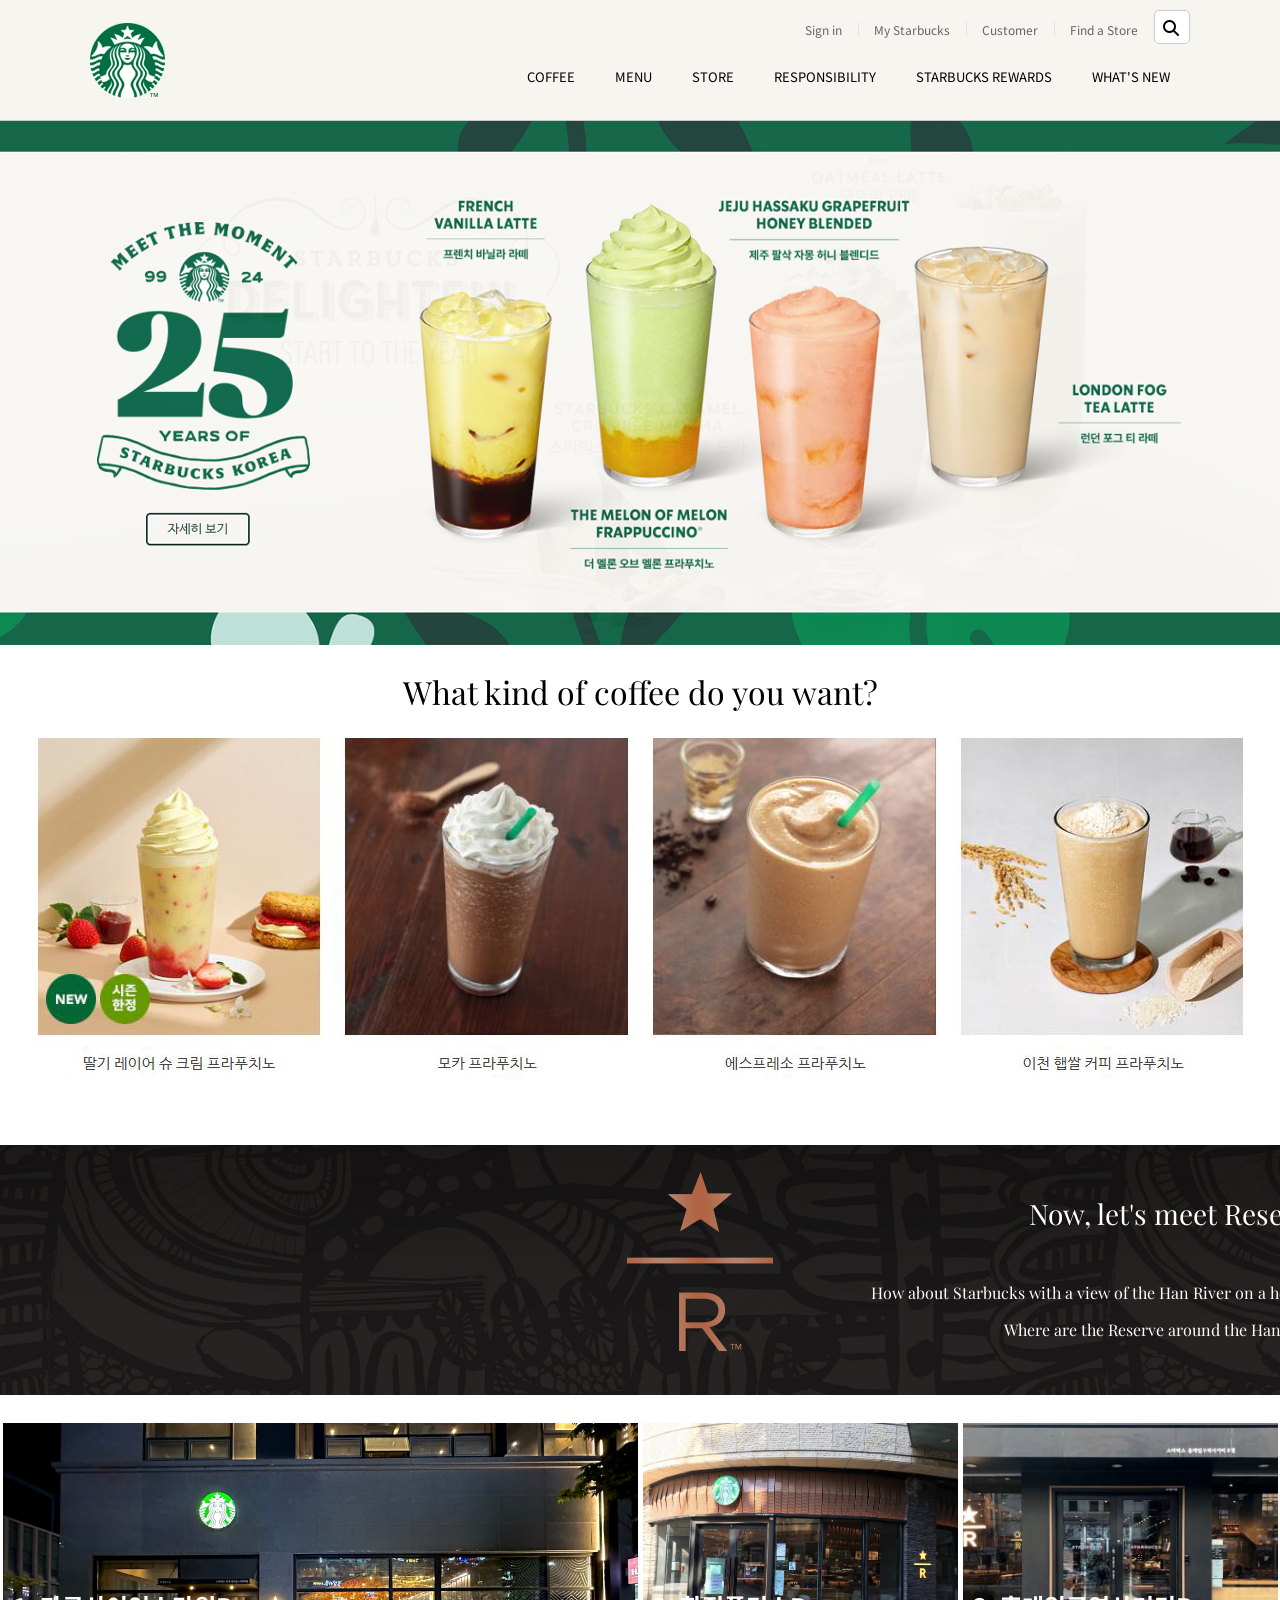
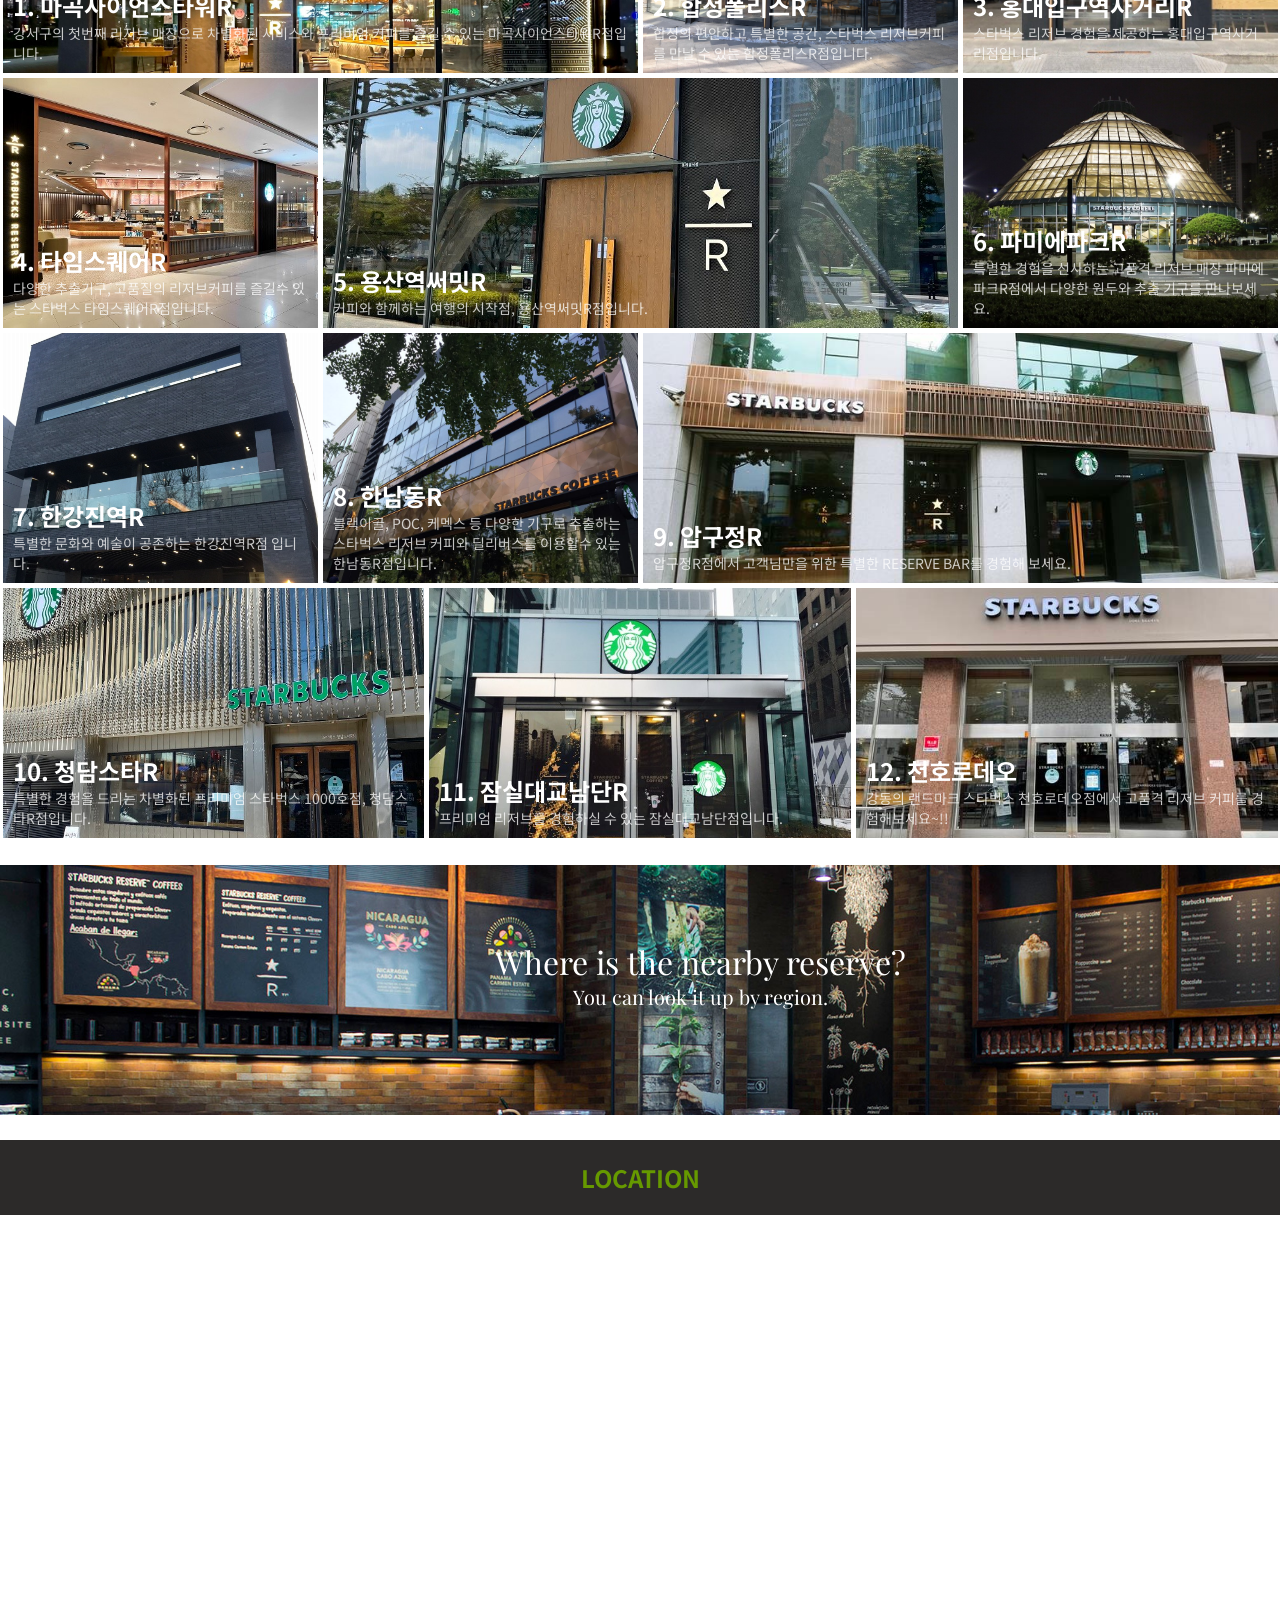
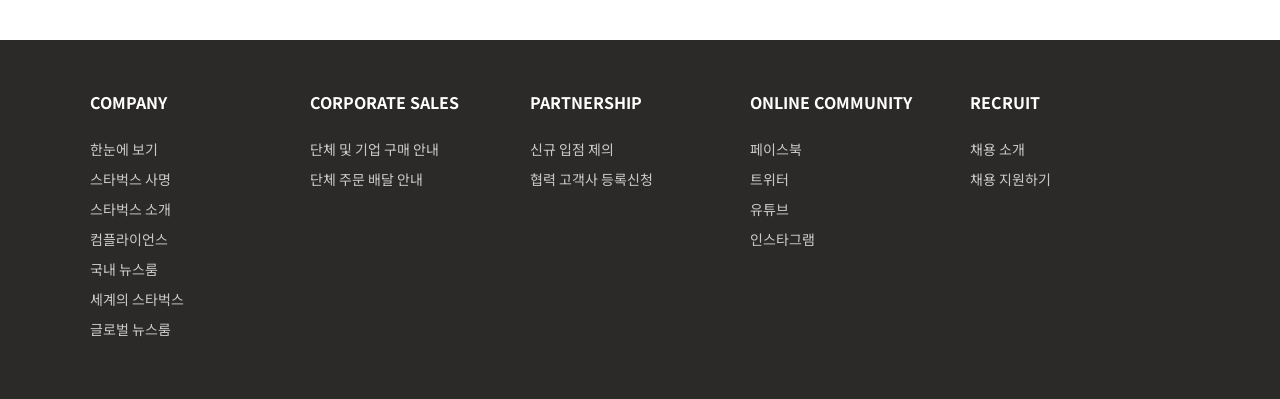
<file: index.html>
<!DOCTYPE html>
<html lang="en">
<head>
  <meta charset="UTF-8">
  <meta name="viewport" content="width=device-width, initial-scale=1.0">
  <title>Starbucks Korea</title>
  <link rel="icon" href="./favicon.png"/>
  <link rel="stylesheet" href="./css/all.min.css">
  <link rel="stylesheet" href="./css/style.css">
  <script src="./javascript/jquery-1.12.3.js"></script>
  <script src="./javascript/script.js"></script>
</head>
<body>
  <header>
    <div class="inner">
      <a href="javascript:void(0);" class="logo">
        <img src="./images/starbucks_logo.png" alt="starbucks">
      </a>
      <div class="sub-menu">
        <ul class="menu">
          <li><a href="javascript:void(0);">Sign in</a></li>
          <li><a href="javascript:void(0);">My Starbucks</a></li>
          <li><a href="javascript:void(0);">Customer</a></li>
          <li><a href="javascript:void(0);">Find a Store</a></li>
        </ul>
        <div class="search">
          <input type="text">
          <span class="material-icons"><i class="fa-solid fa-magnifying-glass"></i></span>
        </div>
      </div>
      <ul class="main-menu">
        <li class="item">
          <div class="item__name">
            <a href="javascript:void(0);">COFFEE</a>
          </div>
          <div class="item__contents">
            <div class="contents__menu">
              <ul class="inner">
                <li>
                  <h4><a href="javascript:void(0);">커피</a></h4>
                  <ul>
                    <li><a href="javascript:void(0);">스타벅스 원두</a></li>
                    <li><a href="javascript:void(0);">스타벅스 비아</a></li>
                    <li><a href="javascript:void(0);">스타벅스앳홈 by 캡슐</a></li>
                    <li><a href="javascript:void(0);">나와 어울리는 커피</a></li>
                  </ul>
                </li>
                <li>
                  <h4><a href="javascript:void(0);">커피 이야기</a></h4>
                  <ul>
                    <li><a href="javascript:void(0);">농장에서 우리의 손으로</a></li>
                    <li><a href="javascript:void(0);">최상의 아리비카 원두</a></li>
                    <li><a href="javascript:void(0);">스타벅스 로스트 스펙트럼</a></li>
                    <li><a href="javascript:void(0);">스타벅스 디카페인</a></li>
                  </ul>
                </li>
                <li>
                  <h4><a href="javascript:void(0);">스타벅스 리저브</a></h4>
                  <ul>
                    <li><a href="javascript:void(0);">RESERVE MEGAZINE</a></li>
                  </ul>
                </li>
                <li>
                  <h4><a href="javascript:void(0);">에스프레소 음료</a></h4>
                  <ul>
                    <li><a href="javascript:void(0);">도피오</a></li>
                    <li><a href="javascript:void(0);">에스프레소 마키야또</a></li>
                    <li><a href="javascript:void(0);">아메리카노</a></li>
                    <li><a href="javascript:void(0);">마키야또</a></li>
                    <li><a href="javascript:void(0);">카푸치노</a></li>
                    <li><a href="javascript:void(0);">라떼</a></li>
                    <li><a href="javascript:void(0);">모카</a></li>
                  </ul>
                </li>
                <li>
                  <h4><a href="javascript:void(0);">최상의 커피를 즐기는 법</a></h4>
                  <ul>
                    <li><a href="javascript:void(0);">커피 프레스</a></li>
                    <li><a href="javascript:void(0);">푸어 오버</a></li>
                    <li><a href="javascript:void(0);">아이스 푸어 오버</a></li>
                    <li><a href="javascript:void(0);">커피 메이커</a></li>
                  </ul>
                </li>
              </ul>
            </div>
          </div>
        </li>
        <li class="item">
          <div class="item__name">
            <a href="javascript:void(0);">MENU</a>
          </div>
          <div class="item__contents">
            <div class="contents__menu">
              <ul class="inner">
                <li>
                  <h4><a href="javascript:void(0);">음료</a></h4>
                  <ul>
                    <li><a href="javascript:void(0);">콜드 브루</a></li>
                    <li><a href="javascript:void(0);">브루드 커피</a></li>
                    <li><a href="javascript:void(0);">에스프레소</a></li>
                    <li><a href="javascript:void(0);">프라푸치노</a></li>
                    <li><a href="javascript:void(0);">블렌디드</a></li>
                    <li><a href="javascript:void(0);">스타벅스 리프레셔</a></li>
                    <li><a href="javascript:void(0);">스타벅스 피지오</a></li>
                    <li><a href="javascript:void(0);">티(티바나)</a></li>
                    <li><a href="javascript:void(0);">기타 제조 음료</a></li>
                    <li><a href="javascript:void(0);">스타벅스 주스(병음료)</a></li>
                  </ul>
                </li>
                <li>
                  <h4><a href="javascript:void(0);">푸드</a></h4>
                  <ul>
                    <li><a href="javascript:void(0);">브레드</a></li>
                    <li><a href="javascript:void(0);">케이크</a></li>
                    <li><a href="javascript:void(0);">샌드위치 & 샐러드</a></li>
                    <li><a href="javascript:void(0);">따뜻한 푸드</a></li>
                    <li><a href="javascript:void(0);">과일 & 요거트</a></li>
                    <li><a href="javascript:void(0);">스낵 & 미니 디저트</a></li>
                    <li><a href="javascript:void(0);">아이스크림</a></li>
                  </ul>
                </li>
                <li>
                  <h4><a href="javascript:void(0);">상품</a></h4>
                  <ul>
                    <li><a href="javascript:void(0);">머그</a></li>
                    <li><a href="javascript:void(0);">글라스</a></li>
                    <li><a href="javascript:void(0);">플라스틱 텀블러</a></li>
                    <li><a href="javascript:void(0);">스테인리스 텀블러</a></li>
                    <li><a href="javascript:void(0);">보온병</a></li>
                    <li><a href="javascript:void(0);">액세서리</a></li>
                    <li><a href="javascript:void(0);">선물세트</a></li>
                    <li><a href="javascript:void(0);">커피 용품</a></li>
                    <li><a href="javascript:void(0);">패키지 티(타바나)</a></li>
                    <li><a href="javascript:void(0);">시럽</a></li>
                  </ul>
                </li>
                <li>
                  <h4><a href="javascript:void(0);">카드</a></h4>
                  <ul>
                    <li><a href="javascript:void(0);">실물카드</a></li>
                    <li><a href="javascript:void(0);">스타벅스 모바일 카드</a></li>
                  </ul>
                </li>
                <li>
                  <h4><a href="javascript:void(0);">메뉴 이야기</a></h4>
                  <ul>
                    <li><a href="javascript:void(0);">스타벅스 티바나</a></li>
                    <li><a href="javascript:void(0);">스타벅스 콜드 브루</a></li>
                  </ul>
                </li>
              </ul>
            </div>
          </div>
        </li>
        <li class="item">
          <div class="item__name">
            <a href="javascript:void(0);">STORE</a>
          </div>
          <div class="item__contents">
            <div class="contents__menu">
              <ul class="inner">
                <li>
                  <h4><a href="javascript:void(0);">매장 찾기</a></h4>
                  <ul>
                    <li><a href="javascript:void(0);">퀵 검색</a></li>
                    <li><a href="javascript:void(0);">지역 검색</a></li>
                  </ul>
                </li>
                <li>
                  <h4><a href="javascript:void(0);">드라이브 스루 매장</a></h4>
                </li>
                <li>
                  <h4><a href="javascript:void(0);">스타벅스 리저브 매장</a></h4>
                </li>
                <li>
                  <h4><a href="javascript:void(0);">커뮤니티 스토어 매장</a></h4>
                </li>
              </ul>
            </div>
          </div>
        </li>
        <li class="item">
          <div class="item__name">
            <a href="javascript:void(0);">RESPONSIBILITY</a>
          </div>
          <div class="item__contents">
            <div class="contents__menu">
              <ul class="inner">
                <li>
                  <h4><a href="javascript:void(0);">사회공헌 캠페인 소개</a></h4>
                </li>
                <li>
                  <h4><a href="javascript:void(0);">지역 사회 참여 활동</a></h4>
                  <ul>
                    <li><a href="javascript:void(0);">희망배달 캠페인</a></li>
                    <li><a href="javascript:void(0);">재능기부 카페 소식</a></li>
                    <li><a href="javascript:void(0);">커뮤니티 스토어</a></li>
                    <li><a href="javascript:void(0);">청년 지원 프로그램</a></li>
                    <li><a href="javascript:void(0);">우리 농산물 사랑 캠페인</a></li>
                    <li><a href="javascript:void(0);">국가유산 지킴이 활동</a></li>
                  </ul>
                </li>
                <li>
                  <h4><a href="javascript:void(0);">환경보호 활동</a></h4>
                  <ul>
                    <li><a href="javascript:void(0);">친환경 활동</a></li>
                    <li><a href="javascript:void(0);">일회용 컵 없는 매장</a></li>
                    <li><a href="javascript:void(0);">커피 원두 재활용</a></li>
                  </ul>
                </li>
                <li>
                  <h4><a href="javascript:void(0);">윤리 구매</a></h4>
                  <ul>
                    <li><a href="javascript:void(0);">윤리적 원두 구매</a></li>
                    <li><a href="javascript:void(0);">공정무역 인증</a></li>
                    <li><a href="javascript:void(0);">커피 농가 지원 활동</a></li>
                  </ul>
                </li>
                <li>
                  <h4><a href="javascript:void(0);">글로벌 사회 공헌</a></h4>
                  <ul>
                    <li><a href="javascript:void(0);">윤리경영 보고서</a></li>
                    <li><a href="javascript:void(0);">스타벅스 재단</a></li>
                    <li><a href="javascript:void(0);">지구촌 봉사의 달</a></li>
                  </ul>
                </li>
              </ul>
            </div>
          </div>
        </li>
        <li class="item">
          <div class="item__name">
            <a href="javascript:void(0);">STARBUCKS REWARDS</a>
          </div>
          <div class="item__contents">
            <div class="contents__menu">
              <ul class="inner">
                <li>
                  <h4><a href="javascript:void(0);">스타벅스 리워드</a></h4>
                  <ul>
                    <li><a href="javascript:void(0);">스타벅스 리워드 소개</a></li>
                    <li><a href="javascript:void(0);">등급 및 혜택</a></li>
                    <li><a href="javascript:void(0);">스타벅스 별</a></li>
                    <li><a href="javascript:void(0);">자주하는 질문</a></li>
                  </ul>
                </li>
                <li>
                  <h4><a href="javascript:void(0);">스타벅스 카드</a></h4>
                  <ul>
                    <li><a href="javascript:void(0);">스타벅스 카드 소개</a></li>
                    <li><a href="javascript:void(0);">스타벅스 카드 갤러리</a></li>
                    <li><a href="javascript:void(0);">자주하는 질문</a></li>
                  </ul>
                </li>
                <li>
                  <h4><a href="javascript:void(0);">스타벅스 모바일 카드</a></h4>
                  <ul>
                    <li><a href="javascript:void(0);">스타벅스 모바일 카드 소개</a></li>
                    <li><a href="javascript:void(0);">이용안내</a></li>
                    <li><a href="javascript:void(0);">설문하기</a></li>
                    <li><a href="javascript:void(0);">자주하는 질문</a></li>
                  </ul>
                </li>
              </ul>
            </div>
          </div>
        </li>
        <li class="item">
          <div class="item__name">
            <a href="javascript:void(0);">WHAT'S NEW</a>
          </div>
          <div class="item__contents">
            <div class="contents__menu">
              <ul class="inner">
                <li>
                  <h4><a href="javascript:void(0);">이벤트</a></h4>
                  <ul>
                    <li><a href="javascript:void(0);">전체</a></li>
                    <li><a href="javascript:void(0);">스타벅스 카드</a></li>
                    <li><a href="javascript:void(0);">스타벅스 리워드</a></li>
                    <li><a href="javascript:void(0);">온라인</a></li>
                  </ul>
                </li>
                <li>
                  <h4><a href="javascript:void(0);">뉴스</a></h4>
                  <ul>
                    <li><a href="javascript:void(0);">전체</a></li>
                    <li><a href="javascript:void(0);">상품 출시</a></li>
                    <li><a href="javascript:void(0);">스타벅스와 문화</a></li>
                    <li><a href="javascript:void(0);">스타벅스 사회공헌</a></li>
                    <li><a href="javascript:void(0);">스타벅스 카드출시</a></li>
                  </ul>
                </li>
                <li>
                  <h4><a href="javascript:void(0);">매장별 이벤트</a></h4>
                  <ul>
                    <li><a href="javascript:void(0);">일반 매장</a></li>
                    <li><a href="javascript:void(0);">신규 매장</a></li>
                    <li><a href="javascript:void(0);"></a></li>
                    <li><a href="javascript:void(0);"></a></li>
                  </ul>
                </li>
                <li>
                  <h4><a href="javascript:void(0);">공지사항</a></h4>
                </li>
                <li>
                  <h4><a href="javascript:void(0);">월페이퍼</a></h4>
                </li>
              </ul>
            </div>
          </div>
        </li>
      </ul>
    </div>
  </header>

  <section id="fade">
    <div id="fade-wrap">
      <div class="fade-img"><img src="./images/fade1.png" alt="fade1"></div>
      <div class="fade-img"><img src="./images/fade2.png" alt="fade2"></div>
      <div class="fade-img fade-last">
        <img src="./images/fade3.png" alt="fade3">
        <img src="./images/favorite_text1.png" alt="text1">
        <img src="./images/favorite_text2.png" alt="text2">
      </div>
    </div>
  </section>

  <section id="coffee">
    <div id="coffee-wrap">
      <div class="coffee-title">What kind of coffee do you want?</div>
      <div class="coffee-contents">
        <div class="coffee-contents-box">
          <img src="./images/coffee1.png" alt="coffee1">
          <img src="./images/coffee2.png" alt="coffee2">
        </div>
      </div>
    </div>
  </section>

  <section id="reserve">
    <img src="./images/reserve_logo.png" alt="logo">
    <p>Now, let's meet Reserve!<br><br><span>How about Starbucks with a view of the Han River on a hot day?<br>Where are the Reserve around the Han River?</span></p>
  </section>

  <section id="reserve-list">
    <div class="container">
      <article>
        <a href="#">
          <div class="photo" style="background-image: url(./images/reservelist1.jpg);"></div>
          <div class="text">
            <h2>1. 마곡사이언스타워R</h2>
            <p>강서구의 첫번째 리저브 매장으로 차별화된 서비스와 프리미엄 커피를 즐길 수 있는 마곡사이언스타워R점입니다.</p>
          </div>
        </a>
      </article>
      <article>
        <a href="#">
          <div class="photo" style="background-image: url(./images/reservelist2.jpg);"></div>
          <div class="text">
            <h2>2. 합정폴리스R</h2>
            <p>합정의 편안하고 특별한 공간, 스타벅스 리저브커피를 만날 수 있는 합정폴리스R점입니다.</p>
          </div>
        </a>
      </article>
      <article>
        <a href="#">
          <div class="photo" style="background-image: url(./images/reservelist3.jpg);"></div>
          <div class="text">
            <h2>3. 홍대입구역사거리R</h2>
            <p>스타벅스 리저브 경험을 제공하는 홍대입구역사거리점입니다.</p>
          </div>
        </a>
      </article>
      <article>
        <a href="#">
          <div class="photo" style="background-image: url(./images/reservelist4.jpg);"></div>
          <div class="text">
            <h2>4. 타임스퀘어R</h2>
            <p>다양한 추출기구, 고품질의 리저브커피를 즐길수 있는 스타벅스 타임스퀘어R점입니다.</p>
          </div>
        </a>
      </article>
      <article>
        <a href="#">
          <div class="photo" style="background-image: url(./images/reservelist5.jpg);"></div>
          <div class="text">
            <h2>5. 용산역써밋R</h2>
            <p>커피와 함께하는 여행의 시작점, 용산역써밋R점입니다.</p>
          </div>
        </a>
      </article>
      <article>
        <a href="#">
          <div class="photo" style="background-image: url(./images/reservelist6.jpg);"></div>
          <div class="text">
            <h2>6. 파미에파크R</h2>
            <p>특별한 경험을 선사하는 고품격 리저브 매장 파미에파크R점에서 다양한 원두와 추출 기구를 만나보세요.</p>
          </div>
        </a>
      </article>
      <article>
        <a href="#">
          <div class="photo" style="background-image: url(./images/reservelist7.jpg);"></div>
          <div class="text">
            <h2>7. 한강진역R</h2>
            <p>특별한 문화와 예술이 공존하는 한강진역R점 입니다.</p>
          </div>
        </a>
      </article>
      <article>
        <a href="#">
          <div class="photo" style="background-image: url(./images/reservelist8.jpg);"></div>
          <div class="text">
            <h2>8. 한남동R</h2>
            <p>블랙이글, POC, 케멕스 등 다양한 기구로 추출하는 스타벅스 리저브 커피와 딜리버스를 이용할수 있는 한남동R점입니다.</p>
          </div>
        </a>
      </article>
      <article>
        <a href="#">
          <div class="photo" style="background-image: url(./images/reservelist9.jpg);"></div>
          <div class="text">
            <h2>9. 압구정R</h2>
            <p>압구정R점에서 고객님만을 위한 특별한 RESERVE BAR를 경험해 보세요.</p>
          </div>
        </a>
      </article>
      <article>
        <a href="#">
          <div class="photo" style="background-image: url(./images/reservelist10.jpg);"></div>
          <div class="text">
            <h2>10. 청담스타R</h2>
            <p>특별한 경험을 드리는 차별화된 프리미엄 스타벅스 1000호점, 청담스타R점입니다.</p>
          </div>
        </a>
      </article>
      <article>
        <a href="#">
          <div class="photo" style="background-image: url(./images/reservelist11.jpg);"></div>
          <div class="text">
            <h2>11. 잠실대교남단R</h2>
            <p>프리미엄 리저브를 경험하실 수 있는 잠실대교남단점입니다.</p>
          </div>
        </a>
      </article>
      <article>
        <a href="#">
          <div class="photo" style="background-image: url(./images/reservelist12.jpg);"></div>
          <div class="text">
            <h2>12. 천호로데오</h2>
            <p>강동의 랜드마크 스타벅스 천호로데오점에서 고품격 리저브 커피를 경험해보세요~!!</p>
          </div>
        </a>
      </article>
    </div>
  </section>

  <section id="map">
    <div class="map-photo">
      <div class="map-title">
        <p>Where is the nearby reserve?</p>
        <p>You can look it up by region.</p>
      </div>
    </div>
    <div class="map-contents"></div>
  </section>

  <section id="location">
    <h2>LOCATION</h2>
    <iframe src="https://www.google.com/maps/embed?pb=!1m14!1m8!1m3!1d25714.85428131562!2d127.4266131!3d36.3279019!3m2!1i1024!2i768!4f13.1!3m3!1m2!1s0x356548d88a604901%3A0x91f53aa69d261149!2z7Iqk7YOA67KF7IqkIOuMgOyghOykkeyVmeuhnFLsoJA!5e0!3m2!1sko!2skr!4v1720595085538!5m2!1sko!2skr" width="600" height="450" style="border:0;" allowfullscreen="" loading="lazy" referrerpolicy="no-referrer-when-downgrade"></iframe>
  </section>

  <footer>
    <div class="inner">
      <div class="footer__menu">
        <ul>
          <li>
            <h4><a href="javascript:void(0);">COMPANY</a></h4>
            <ul>
              <li><a href="javascript:void(0);">한눈에 보기</a></li>
              <li><a href="javascript:void(0);">스타벅스 사명</a></li>
              <li><a href="javascript:void(0);">스타벅스 소개</a></li>
              <li><a href="javascript:void(0);">컴플라이언스</a></li>
              <li><a href="javascript:void(0);">국내 뉴스룸</a></li>
              <li><a href="javascript:void(0);">세계의 스타벅스</a></li>
              <li><a href="javascript:void(0);">글로벌 뉴스룸</a></li>
            </ul>
          </li>
          <li>
            <h4><a href="javascript:void(0);">CORPORATE SALES</a></h4>
            <ul>
              <li><a href="javascript:void(0);">단체 및 기업 구매 안내</a></li>
              <li><a href="javascript:void(0);">단체 주문 배달 안내</a></li>
            </ul>
          </li>
          <li>
            <h4><a href="javascript:void(0);">PARTNERSHIP</a></h4>
            <ul>
              <li><a href="javascript:void(0);">신규 입점 제의</a></li>
              <li><a href="javascript:void(0);">협력 고객사 등록신청</a></li>
            </ul>
          </li>
          <li>
            <h4><a href="javascript:void(0);">ONLINE COMMUNITY</a></h4>
            <ul>
              <li><a href="javascript:void(0);">페이스북</a></li>
              <li><a href="javascript:void(0);">트위터</a></li>
              <li><a href="javascript:void(0);">유튜브</a></li>
              <li><a href="javascript:void(0);">인스타그램</a></li>
            </ul>
          </li>
          <li>
            <h4><a href="javascript:void(0);">RECRUIT</a></h4>
            <ul>
              <li><a href="javascript:void(0);">채용 소개</a></li>
              <li><a href="javascript:void(0);">채용 지원하기</a></li>
            </ul>
          </li>
        </ul>
      </div>
    </div>
  </footer>
</body>
</file>
<file: css/style.css>
@charset "utf-8";
@import url('https://fonts.googleapis.com/css2?family=Noto+Sans+KR:wght@100..900&display=swap');
@import url('https://fonts.googleapis.com/css2?family=Playfair+Display:ital,wght@0,400..900;1,400..900&display=swap');

/* reset */
* {margin: 0; padding: 0;}
li {list-style: none;}
a {text-decoration: none; color: inherit;}
img {display: block;}

body {font-family: "Noto Sans KR", sans-serif;}
.inner {width: 1100px; margin: 0 auto;}

/* header */
header {background-color: #f6f5f0; border-bottom: 1px solid #c8c8c8; position: fixed; top: 0; width: 100%; z-index: 5;}
header .inner {height: 120px; position: relative;}

header .logo {height: 75px; margin: auto; position: absolute; top: 0; bottom: 0; left: 0;}
header .sub-menu {display: flex; position: absolute; top: 10px; right: 0;}
header .sub-menu .menu {display: flex;}
header .sub-menu .menu li {position: relative;}
header .sub-menu .menu li::before {content: ''; width: 1px; height: 15px; position: absolute; top: 0; bottom: 0; margin: auto; background-color: #e5e5e5;}
header .sub-menu .menu li:first-child::before {display: none;}
header .sub-menu .menu li a {font-size: 12px; padding: 11px 16px; display: block; color: #656565;}
header .sub-menu .menu li a:hover {color: #000;}

header .sub-menu .search {height: 34px; position: relative;}
header .sub-menu .search input {width: 36px; height: 34px; padding: 4px 10px; border: 1px solid #ccc; border-radius: 5px; outline: none; background-color: #fff; box-sizing: border-box; color: #777; font-size: 12px; transition: width .4s;}
header .sub-menu .search input:focus {width: 190px; border-color: #669900;}
header .sub-menu .search .material-icons {display: block; width: 19px; height: 24px; position: absolute; top: 0; left: 0; bottom: 0; right: 0; margin: auto; transition: .4s;}
header .sub-menu .search.focused .material-icons {opacity: 0;}

header .main-menu {position: absolute; bottom: 0; right: 0; z-index: 1; display: flex;}
header .main-menu .item {cursor: pointer;}
header .main-menu .item .item__name {padding: 10px 20px 34px 20px; font-size: 13px;}
header .main-menu .item:hover .item__name {background-color: #2c2a29; color: #669900; border-radius: 6px 6px 0 0;}
header .main-menu .item .item__contents {width: 100%; position: fixed; left: 0; display: none;}
header .main-menu .item:hover .item__contents {display: block;}
header .main-menu .item .item__contents .contents__menu {background-color: #2c2a29;}
header .main-menu .item .item__contents .contents__menu > ul {display: flex; padding: 20px 0; height: 100%;}
header .main-menu .item .item__contents .contents__menu > ul > li {width: 220px;}
header .main-menu .item .item__contents .contents__menu > ul > li h4 {padding: 3px 0 12px; font-size: 14px; color : #fff;}
header .main-menu .item .item__contents .contents__menu > ul > li ul li {padding: 5px 0; font-size: 12px; color: #999;}
header .main-menu .item .item__contents .contents__menu > ul > li h4:hover {color: #669900;}
header .main-menu .item .item__contents .contents__menu > ul > li ul li:hover {color: #669900;}

/* fade */
#fade {margin-top: 120px; height: 525px; position: relative;}
#fade-wrap {height: 525px;}
#fade-wrap div {display: none;}
#fade-wrap div:first-child {display: block;}
.fade-img {position: absolute; top: 0; left: 50%; transform: translateX(-50%);}
.fade-last img:nth-child(2) {position: absolute; top: 50px; left: 50px;}
.fade-last img:nth-child(3) {position: absolute; top: 225px; left: 450px;}

/* coffee */
#coffee {display: flex; justify-content: center;}
#coffee-wrap {font-family: "Playfair Display", serif; width: 1205px; height: 500px;}
.coffee-title {font-size: 32px; padding: 25px 0; text-align: center;}
.coffee-contents {width: 1205px; overflow-x: scroll;}
.coffee-contents-box {width: 2450px; height: 345px;}
.coffee-contents-box img {float: left;}
.coffee-contents-box img:first-child {padding-right: 25px;}

/* reserve */
#reserve {width: 1400px; height: 250px; margin: 0 auto; background-image: url(../images/reserve_bg.jpg); background-repeat: no-repeat; background-position: center; background-size: cover; position: relative;}
#reserve img {position: absolute; top: 25px; left: 50%; transform: translateX(-50%);}
#reserve p {font-family: "Playfair Display", serif; color: white; font-size: 28px; position: absolute; top: 50px; right: 5%; text-align: right;}
#reserve p span {font-size: 16px;}

/* reserve-list */
#reserve-list .container {display: flex; flex-wrap: wrap; margin: 25px auto;}
#reserve-list article {flex: 1 1 250px; display: flex; color: white;}
#reserve-list a {position: relative; flex: 1; display: block; margin: 2.5px;}
#reserve-list a:hover {opacity: 0.75;}
#reserve-list .photo {min-height: 250px; background-repeat: no-repeat; background-position: center; background-size: cover;}
#reserve-list .text {position: absolute; left: 0; bottom: 0; margin: 10px;}
#reserve-list h2 {font-size: 24px;}
#reserve-list p {font-size: 14px; opacity: 0.75;}

@media (min-width: 1000px) {
  #reserve-list article {flex: 1 1 25%;}
  #reserve-list article:nth-child(4n+1) {flex: 1 1 50%;}
}

/* map*/
#map .map-photo {width: 1400px; height: 250px; margin: 0 auto; background-image: url(../images/map_bg.jpg); background-repeat: no-repeat; background-position: center; background-size: cover; position: relative;}
#map .map-photo .map-title {font-family: "Playfair Display", serif; color: white; text-align: center; padding-top: 75px;}
#map .map-photo .map-title p:first-child {font-size: 32px;}
#map .map-photo .map-title p:nth-child(2) {font-size: 20px;}

/* location */
#location {margin: 25px 0;}
#location h2 {padding: 20px 0; background-color: #2c2a29; color: #669900; text-align: center; font-size: 1.5rem;}
#location iframe {width: 100%; height: 400px; vertical-align: bottom;}

@media (min-width: 768px) {
  .contact-wrap {display: flex; gap: 0 20px;}
  .contact {flex: 1;}
}

/* footer */
footer {background-color: #2c2a29;}
footer .footer__menu {padding: 50px 0; color: white;}
footer .footer__menu > ul {display: flex;}
footer .footer__menu > ul > li {flex: 1;}
footer .footer__menu > ul > li h4 {margin-bottom: 25px;}
footer .footer__menu > ul > li ul li {margin-bottom: 10px; font-size: 14px; opacity: 0.75;}
footer .footer__menu > ul > li ul li:hover {text-decoration: underline;}
</file>
